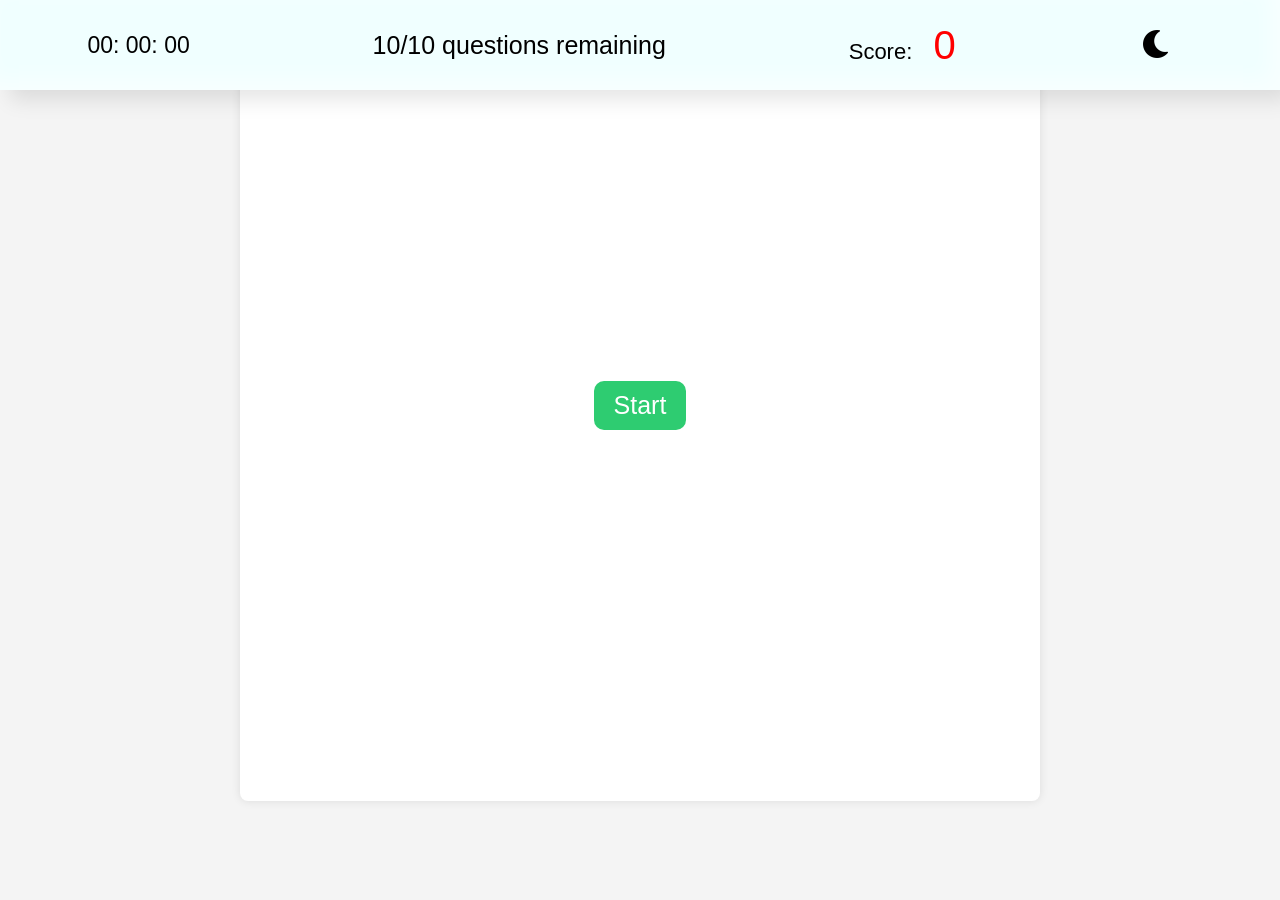
<file: index.html>
<!DOCTYPE html>
<html lang="en">
  <head>
    <meta charset="UTF-8" />
    <meta name="viewport" content="width=device-width, initial-scale=1.0" />
    <title>Qufiz App</title>
    <link rel="stylesheet" id="toggleMode" href="light.css"/>
    <!-- <link rel="stylesheet" href="dark.css"/> -->
    <link
    rel="stylesheet"
    href="https://cdnjs.cloudflare.com/ajax/libs/font-awesome/6.0.0/css/all.min.css"
    integrity="sha512-...your-sha-hash-here..."
    crossorigin="anonymous"
  />
  </head>
  <body>
    <header>
      <div id="header">
        <span id="time">00: 00: 00</span>
        <span id="text">10/10 questions remaining</span>
        <p id="scorePara">Score: <span id="score">0</span></p>
        <button id="switch" type="button" aria-label="toggleMode">
          <i class="fas fa-moon"></i>
        </button>
      </div>
    </header>
    <div class="container">
      <div class="quiz-app">
        <p id="question"></p>
        <div class="options"></div>
      </div>
    </div>
  </body>
  <script type="module" src="main.mjs"></script>
</html>
</file>
<file: light.css>
body{
  background-color: #ffffff;
  color: black;
}
#switch {
  font-size: 25px;
  padding: 10px;
  border: none;
  background: none;
  color: blue;
  padding-right: 20px;
}
.fa-moon {
  color: black;
  font-size: 32px;
}



*{
         margin: 0;
         padding: 0;
         box-sizing: border-box;
       }
       body {
         font-family: "Arial", sans-serif;
         background-color: #f4f4f4;
         margin: 0;
         padding: 0;
       }
       
       .container {
         max-width: 800px;
         margin: 0 auto 0 auto ;
         background-color: #fff;
         box-shadow: 0 0 10px rgba(0, 0, 0, 0.1);
         padding: 20px;
         border-radius: 8px;
         display: flex;
         justify-content: center;
         align-items: center;
         height: 89vh;
         
       }
       
       .quiz-app {
         margin-bottom: 20px;
         display: flex;
         justify-content: center;
         align-items: center;
         flex-direction: column;
         flex-wrap: wrap;
       }
       
       .options {
         display: grid;
         grid-template-columns: 1fr;
         gap: 20px;
         font-size: 18px;
       }
       p {
         font-size: 23px;
       }
       
       .options label {
         display: inline;
         color: black;
         padding: 10px;
         border-radius: 5px;
         cursor: pointer;
         transition: background-color 0.3s;
         margin-bottom: 6px;
       }
       
       .options input:checked + label {
         background-color: rgb(240, 234, 234);
       }
       
       #submit  , #next , #previous , #start{
         background-color: #2ecc71;
         color: #fff;
         padding: 10px 20px;
         font-size: 25px;
         border: none;
         border-radius: 10px;
         cursor: pointer;
         transition: background-color 0.3s;
         text-align: center;
         margin-top: 30px;
       }
       #submit:hover  , #next:hover , #previous:hover , #start:hover{
         background-color: #27ae60;
       }
       
       #header{
         display: flex;
         justify-content: space-around;
         align-items: center;
         background-color: azure;
         box-shadow: 10px 10px 20px rgba(0, 0, 0, 0.1),
         -10px -10px 20px rgba(255, 255, 255, 0.5) inset;
         position:fixed;
         width: 100%;
         height: 10vh;
       }
       #text{
         font-size: 25px;
         padding: 8px;
       }
       #time{
         font-size: 23px;
       }
       
       #scorePara{
         font-size: 22px;
       }
       #score{
         font-size: 40px;
         padding-left: 15px;
         color: red;
       }
</file>
<file: dark.css>
body {
  background-color: black;
  color: white;
}
#switch {
  font-size: 25px;
  padding: 10px;
  border: none;
  background: none;
  padding-right: 20px;
}
.fa-sun {
  color: yellow;
  font-size: 32px;
}

* {
  margin: 0;
  padding: 0;
  box-sizing: border-box;
}
body {
  font-family: "Arial", sans-serif;
  background-color: black;
  margin: 0;
  padding: 0;
}

.container {
  max-width: 800px;
  margin: 0 auto 0 auto;
  background-color: rgb(26, 25, 25);
  box-shadow: 0 0 10px rgba(0, 0, 0, 0.1);
  padding: 20px;
  border-radius: 8px;
  display: flex;
  justify-content: center;
  align-items: center;
  height: 89vh;
  color: #ffffff;
}

.quiz-app {
  margin-bottom: 20px;
  display: flex;
  justify-content: center;
  align-items: center;
  flex-direction: column;
  flex-wrap: wrap;
}

.options {
  display: grid;
  grid-template-columns: 1fr;
  gap: 20px;
  font-size: 18px;
}
p {
  font-size: 23px;
}

.options label {
  display: inline;
  color: white;
  padding: 10px;
  border-radius: 5px;
  cursor: pointer;
  transition: background-color 0.3s;
  margin-bottom: 6px;
}

.options input:checked + label {
  background-color: rgb(240, 234, 234);
  color: black;
}

#submit,
#next,
#previous,
#start {
  background-color: #2ecc71;
  color: black;
  padding: 10px 20px;
  font-size: 25px;
  border: none;
  border-radius: 10px;
  cursor: pointer;
  transition: background-color 0.3s;
  text-align: center;
  margin-top: 30px;
}

#submit:hover,
#next:hover,
#previous:hover,
#start:hover {
  background-color: #27ae60;
}

#header {
  display: flex;
  justify-content: space-around;
  align-items: center;
  background-color:black;
  box-shadow: 0px 00px 20px rgba(255, 255, 255, 0.4);
  position: fixed;
  width: 100%;
  height: 10vh;
}
#text {
  font-size: 25px;
  padding: 8px;
  color: white;
}
#time {
  font-size: 23px;
  color: white;
}

#scorePara {
  font-size: 22px;
  color: white;
}
#score {
  font-size: 40px;
  padding-left: 15px;
  color: red;
}
</file>
